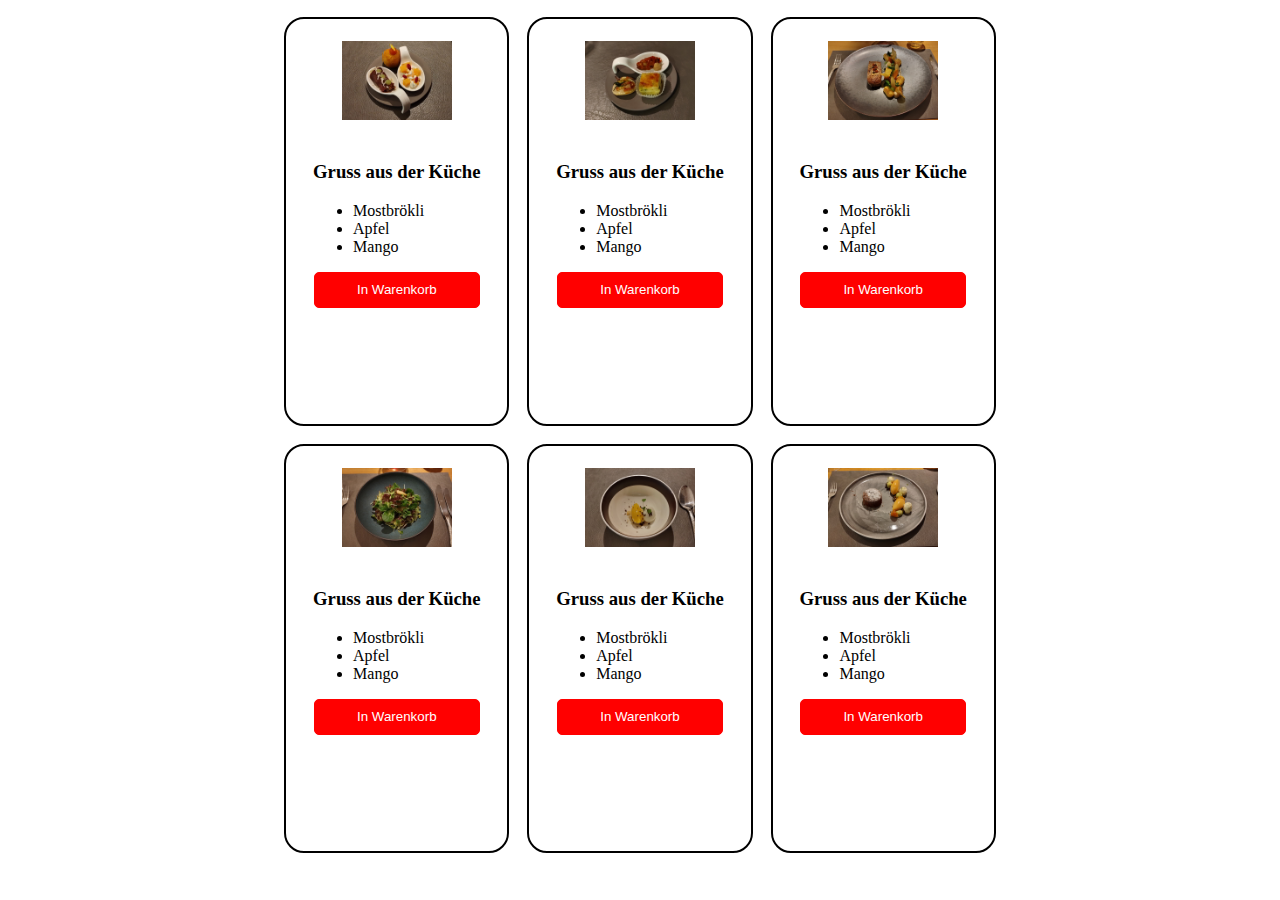
<file: Übungen/08_Flexbox/shop/index.html>
<!DOCTYPE html>
<html lang="de">
<head>
    <link rel="stylesheet" href="shop.css">
    <title>Simple WebShop</title>
</head>
<body>
    <div class="flex-container">
        <div class="card">
                <img class="image" src="./img/gruss1.jpg" alt="">
            <div class="content">
                <h3>Gruss aus der Küche</h3>
                <div class="recipe">
                    <ul>
                        <li>Mostbrökli</li>
                        <li>Apfel</li>
                        <li>Mango</li>
                    </ul>
                </div>
            </div>
            <button>In Warenkorb</button>  
        </div>
        <div class="card">
                <img src="./img/gruss2.jpg" alt="">
            <div class="content">
                <h3>Gruss aus der Küche</h3>
                <div class="recipe">
                    <ul>
                        <li>Mostbrökli</li>
                        <li>Apfel</li>
                        <li>Mango</li>
                    </ul>
                </div>
            </div>
            <button>In Warenkorb</button>
        </div>
        <div class="card">
                <img src="./img/kalb.jpg" alt="">
            <div class="content">
                <h3>Gruss aus der Küche</h3>
                <div class="recipe">
                    <ul>
                        <li>Mostbrökli</li>
                        <li>Apfel</li>
                        <li>Mango</li>
                    </ul>
                </div>
            </div>
            <button>In Warenkorb</button>
        </div>
        <div class="card">
                <img src="./img/salat.jpg" alt="">
            <div class="content">
                <h3>Gruss aus der Küche</h3>
                <div class="recipe">
                    <ul>
                        <li>Mostbrökli</li>
                        <li>Apfel</li>
                        <li>Mango</li>
                    </ul>
                </div>
            </div>
            <button>In Warenkorb</button>
        </div>
        <div class="card">
                <img src="./img/zwischen.jpg" alt="">
            <div class="content">
                <h3>Gruss aus der Küche</h3>
                <div class="recipe">
                    <ul>
                        <li>Mostbrökli</li>
                        <li>Apfel</li>
                        <li>Mango</li>
                    </ul>
                </div>
            </div>
            <button>In Warenkorb</button>
        </div>
        <div class="card">
                <img src="./img/schoko.jpg" alt="">
            <div class="content">
                <h3>Gruss aus der Küche</h3>
                <div class="recipe">
                    <ul>
                        <li>Mostbrökli</li>
                        <li>Apfel</li>
                        <li>Mango</li>
                    </ul>
                </div>
            </div>
            <button>In Warenkorb</button>
        </div>
    </div>
</body>
</html>
</file>
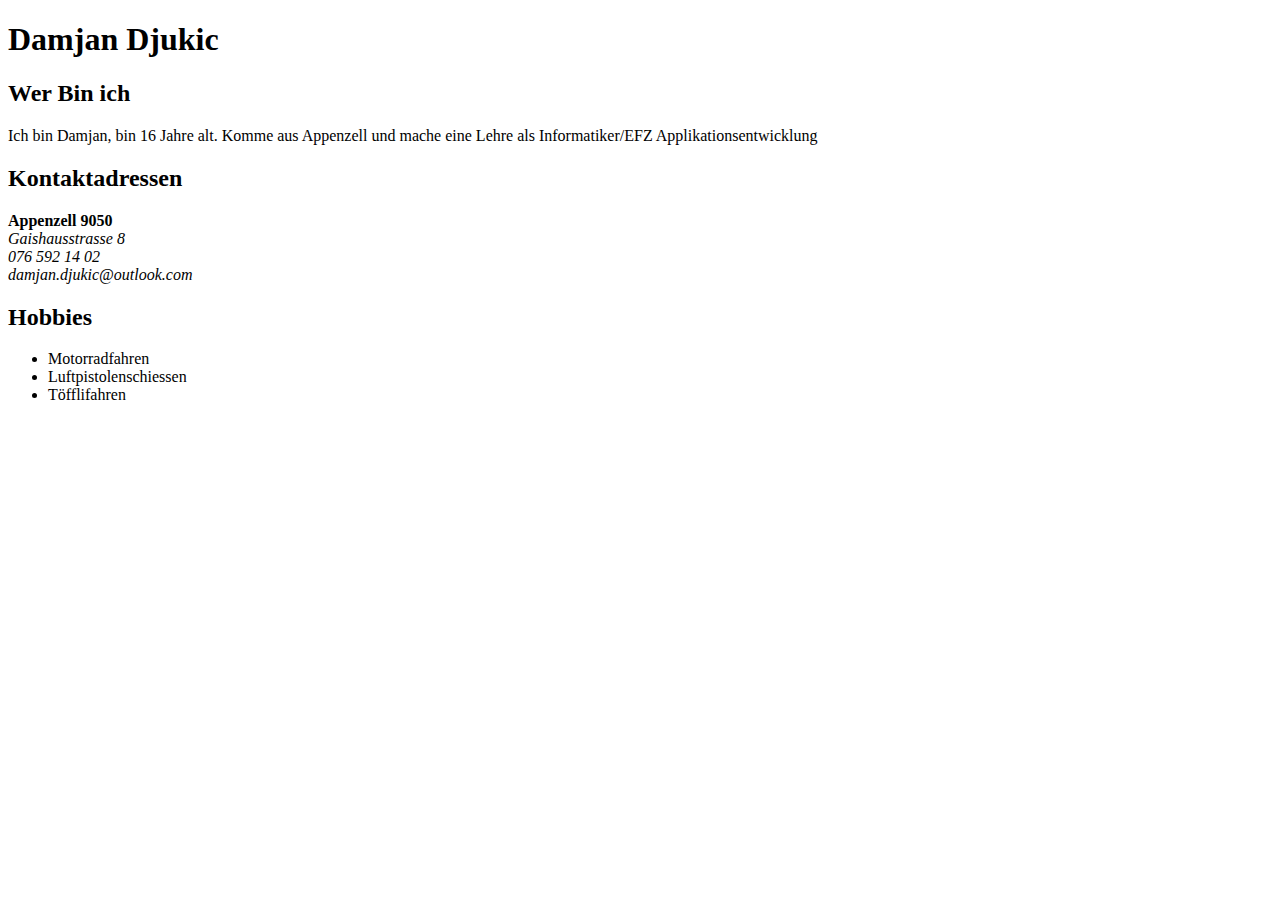
<file: Übungen/02_Textauszeichnung-Listen/02.html>
<!DOCTYPE html>
<html lang="de">
<head>
    <meta charset="UTF-8">
    <meta http-equiv="X-UA-Compatible" content="IE=edge">
    <meta name="viewport" content="width=device-width, initial-scale=1.0">
    <title>02</title>
</head>
<body>
    <h1>Damjan Djukic</h1>
    <h2>Wer Bin ich</h2>
    <p>Ich bin Damjan, bin 16 Jahre alt. Komme aus Appenzell und mache eine Lehre als Informatiker/EFZ Applikationsentwicklung</p>
    
    <h2>Kontaktadressen</h2>
    <b>Appenzell 9050</b><br>
    <i>Gaishausstrasse 8</i><br>
    <i>076 592 14 02</i><br>
    <i>damjan.djukic@outlook.com</i><br>

    <h2>Hobbies</h2>
    <ul>
        <li>Motorradfahren</li>
        <li>Luftpistolenschiessen</li>
        <li>Töfflifahren</li>
    </ul>

</body>
</html>
</file>
<file: Übungen/08_Flexbox/shop/shop.css>
.flex-container{
    display: flex;
    justify-content: center;
    align-items: center;
    flex-wrap: wrap;

    margin: auto;
    width: 70%;

    /* flex-direction: column; */
}

.card{
    border: 2px black solid;
    border-radius: 20px;
    height: 45vh;

    display: flex;
    flex-direction: column;
    flex: 0 25%;

    align-items: center;

    margin: 1vh;
}

.card img{
    width: 50%;
    margin: 10%;
}

.card button{
    border: 1px red solid;
    border-radius: 5px;
    background-color: red;

    width: 75%;
    height: 4vh;

    color: white;
}
</file>
